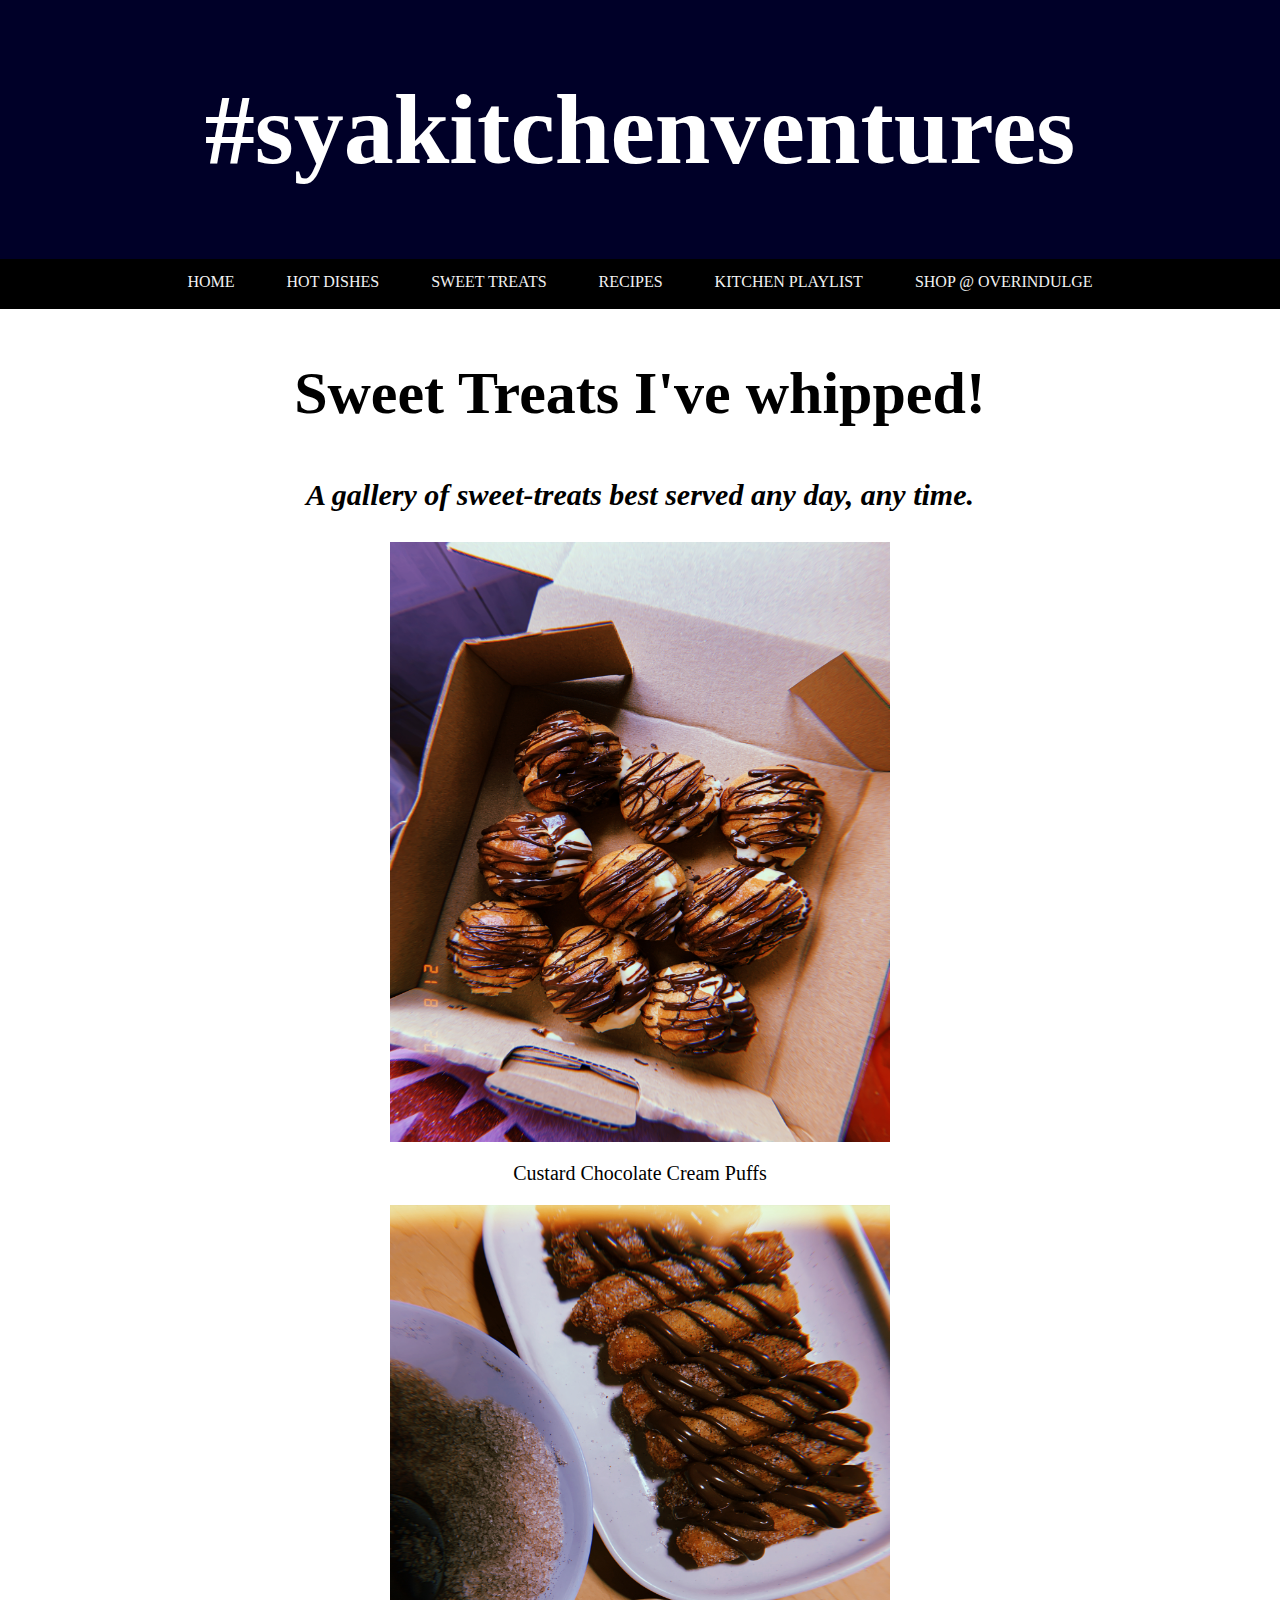
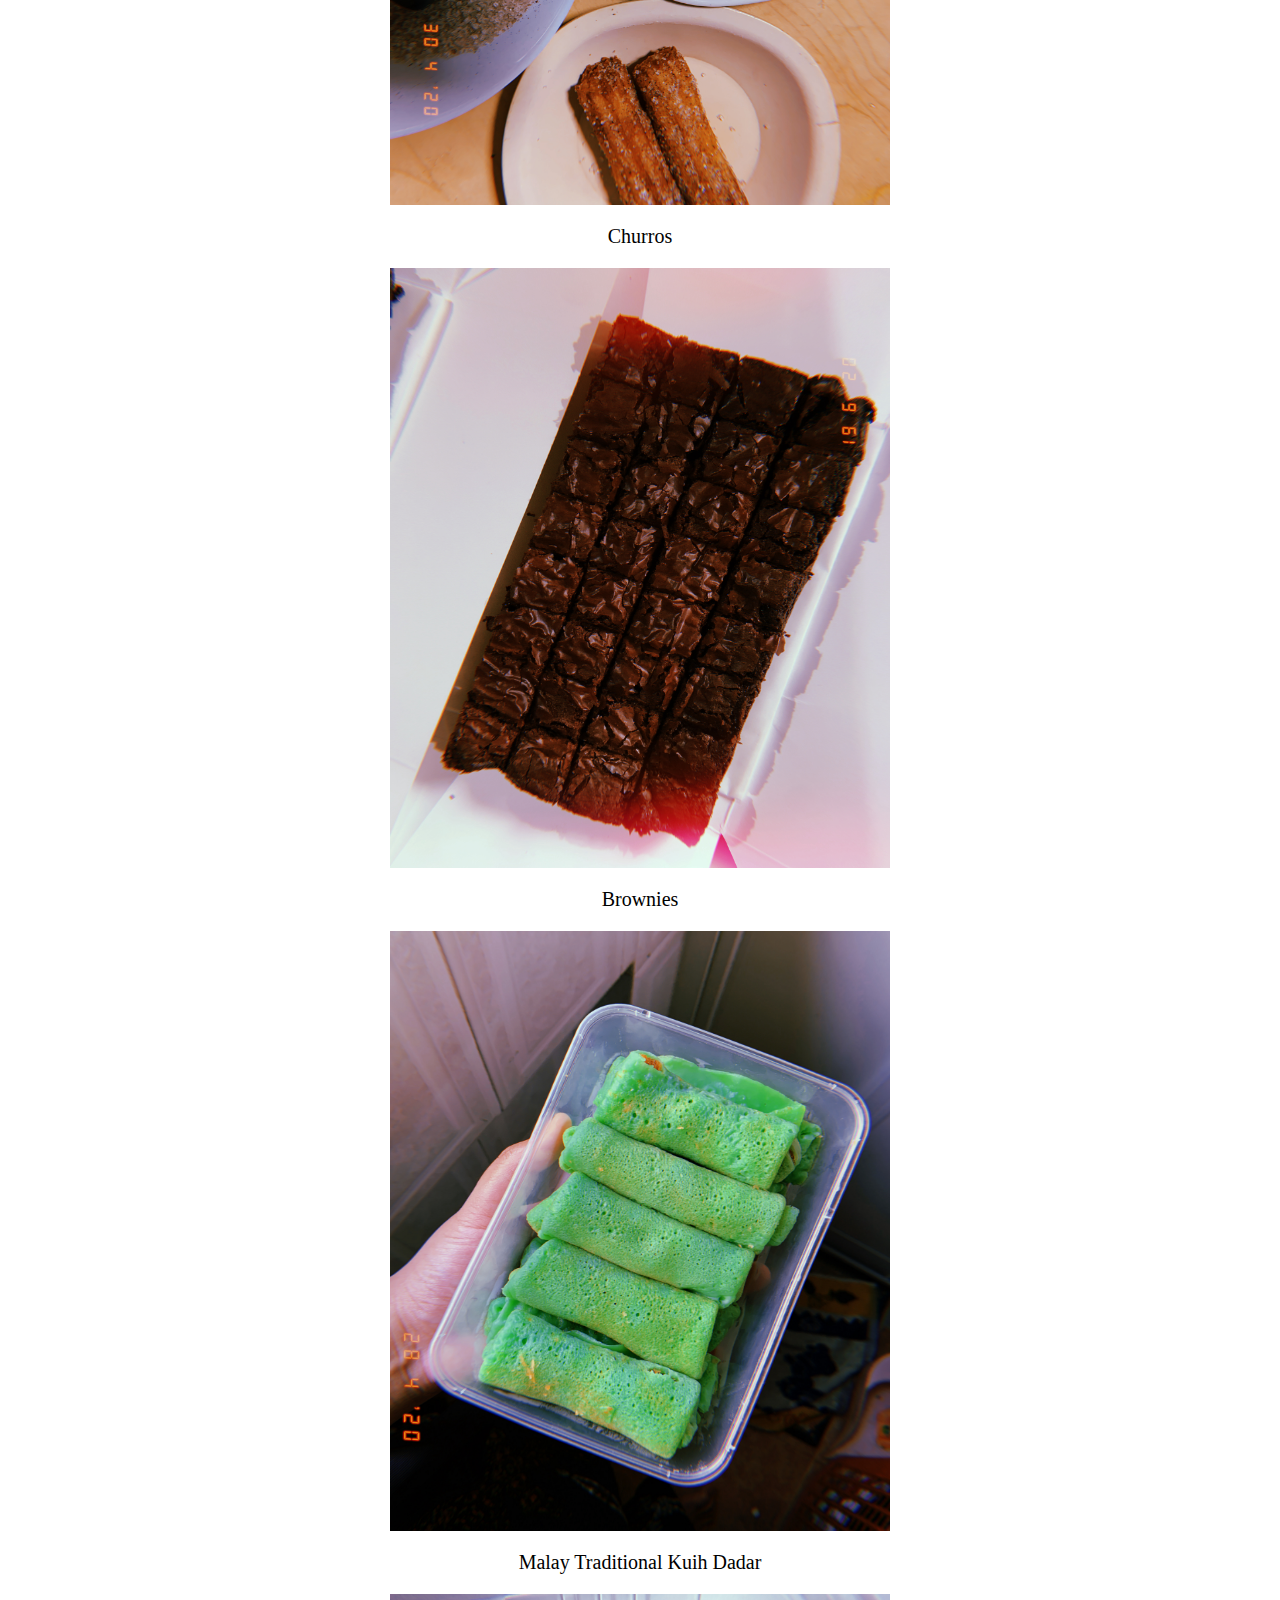
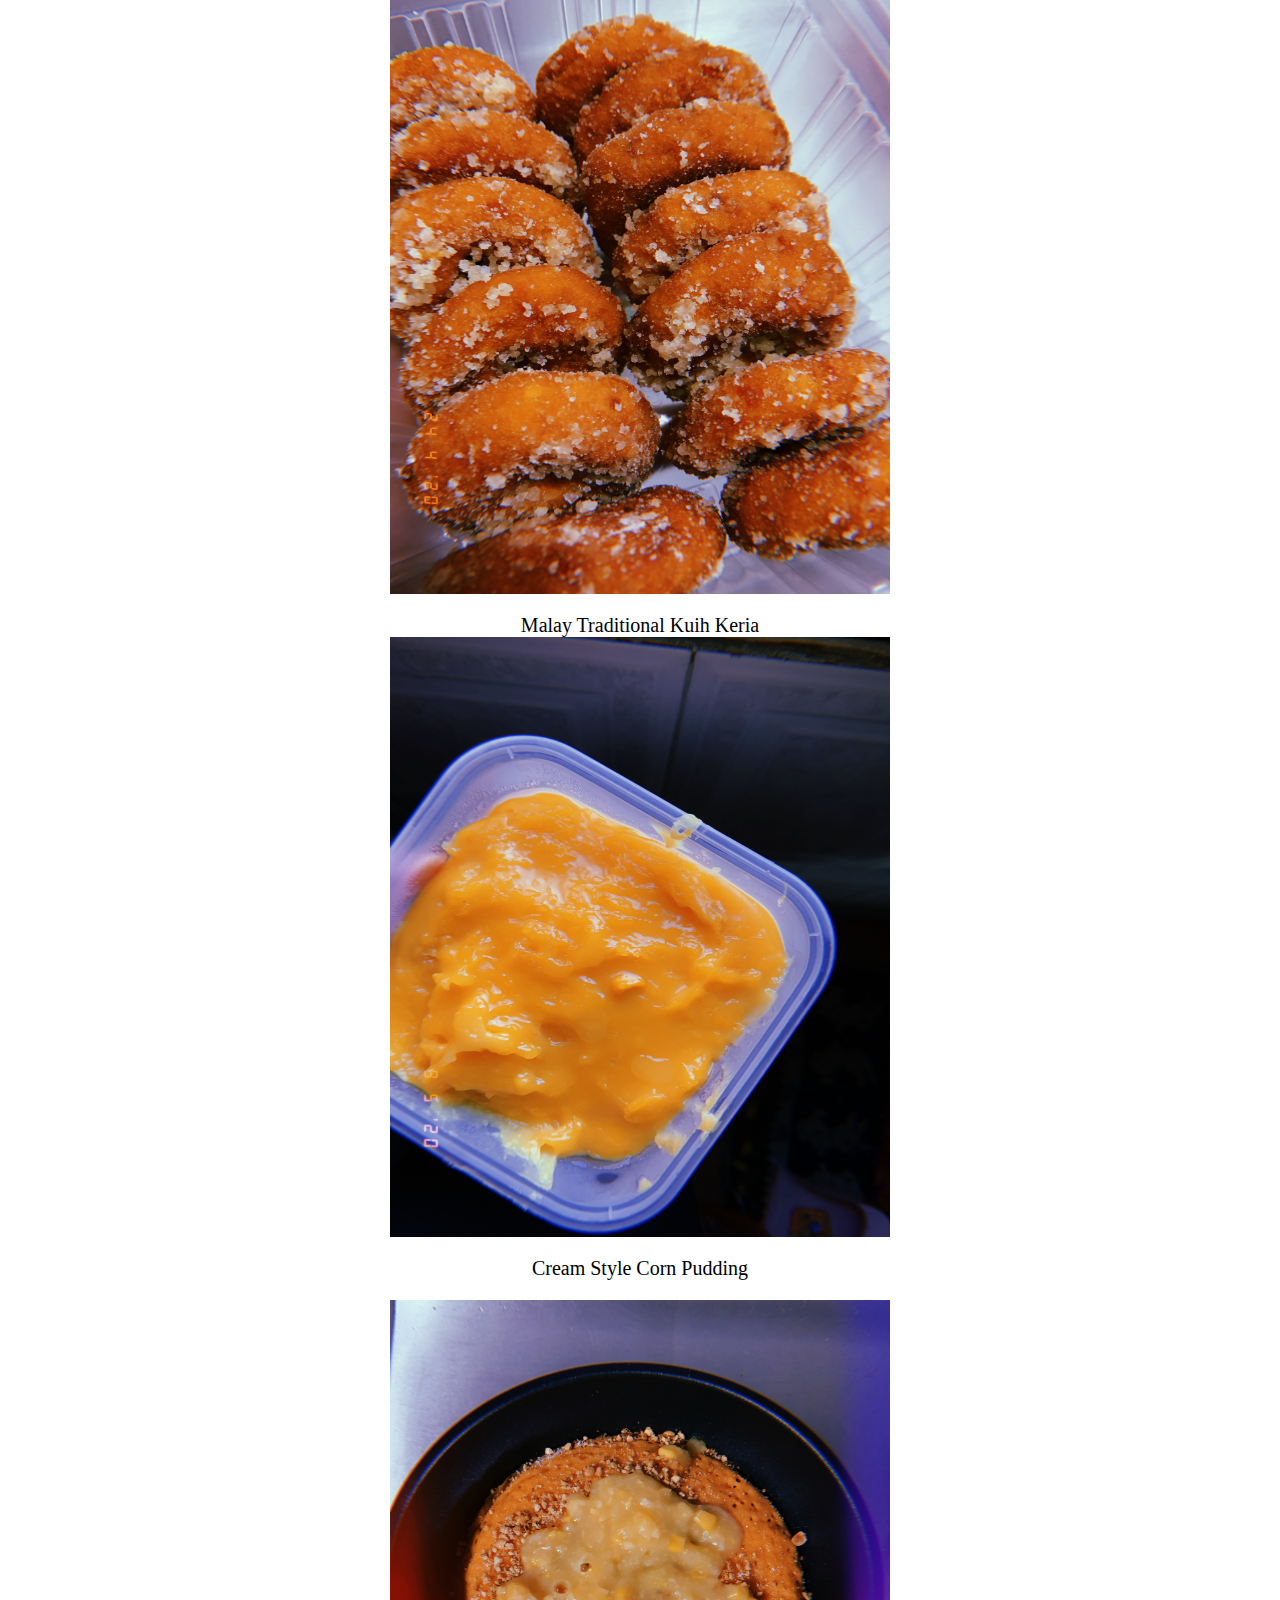
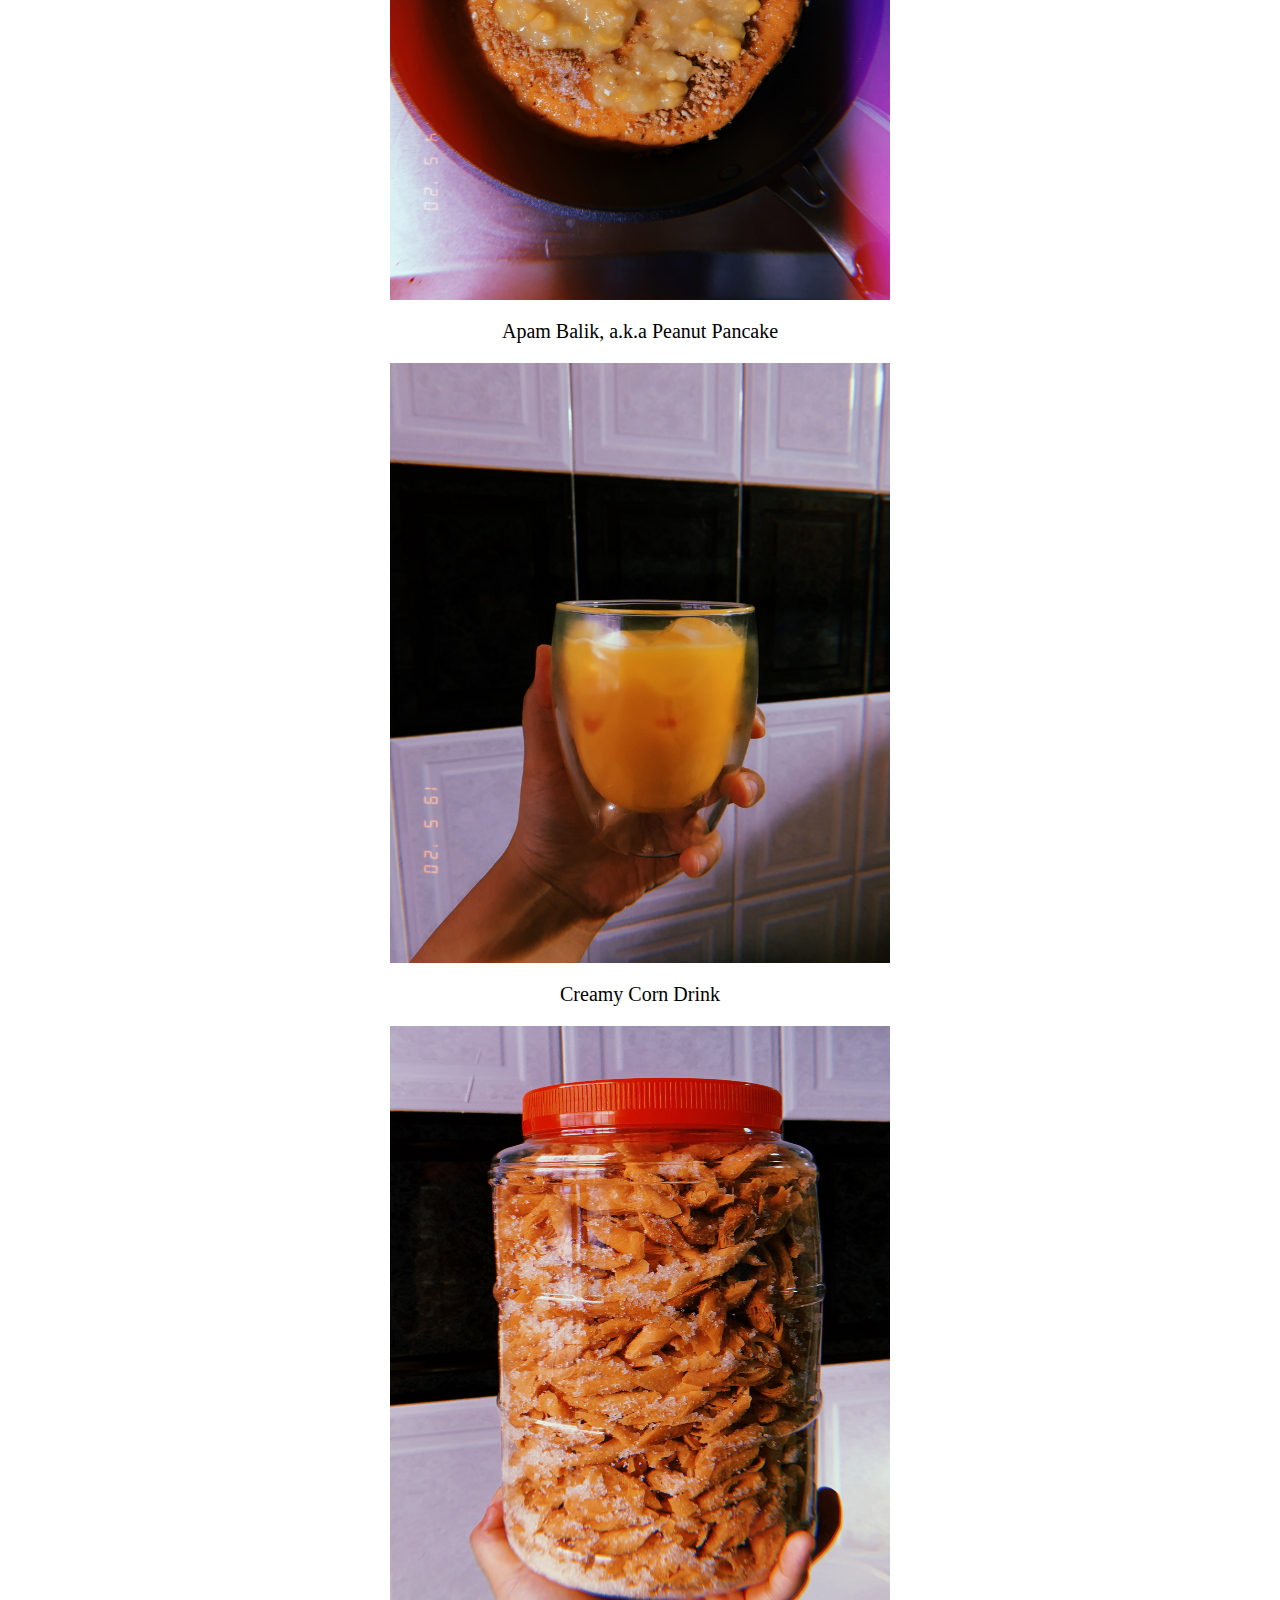
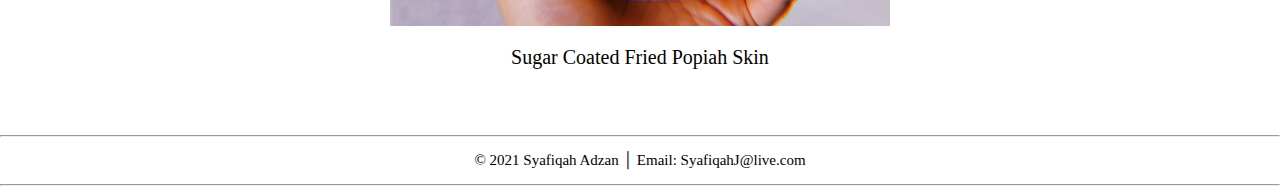
<file: page3.html>
<!DOCTYPE html>

<html lang="en">
<head>
<title>Syafiqah Adzan's Forte</title>
<meta charset="utf-8">
<meta name="viewport" content="width=device-width, initial-scale=1">
<style>
* {
  box-sizing: border-box;
}

body {
  margin: 0;
}

/* Style the header */
.header {
  background-color: #000028;
  padding: 5px;
  text-align: center;
}

/* Style the top navigation bar */
.topnav {
    position: absolute;
    left: 0px;
    height: 50px;
    background-color: black;
    width: 100%;
    display: flex;
    justify-content: center;
}

/* Style the topnav links */
.topnav a {
  float: left;
  display: block;
  color: #f2f2f2;
  text-align: center;
  padding: 14px 26px;
  text-decoration: none;
  Font-family:didot;
}

/* Change color on hover */
.topnav a:hover {
  background-color: #ddd;
  color: black;
}

img {
  display: block;
  margin-left: auto;
  margin-right: auto;
}

</style>
</head>
<body>

<div class="header">
 <h1 style="color:white; text-align:center; font-family:didot; font-size: 100px">#syakitchenventures</h1>
</div>

<div class="topnav">

  <a href="index.html">HOME</a>
  <a href="page2.html">HOT DISHES</a>
  <a href="#">SWEET TREATS</a>
  <a href="page4.html">RECIPES</a>
  <a href="page5.html">KITCHEN PLAYLIST</a>
  <a href="page6.html">SHOP @ OVERINDULGE</a>
</div>

<div style="margin-centre:25%;padding:50px 16px;height:6250px;">

  <h2 style="color:black; text-align:center; font-family:didot; font-size: 60px">Sweet Treats I've whipped!</h2>

  <h3 style="color:black; text-align:center; font-family:didot; font-size: 30px"><I>A gallery of sweet-treats best served any day, any time.</I></h3>

<img src="cp.jpeg" width="500" height="600" alt="Sya" title="Sya">
  <p style="color:black; text-align:center; font-family:didot; font-size: 20px">Custard Chocolate Cream Puffs</p>

<img src="c.jpeg" width="500" height="600" alt="Sya" title="Sya">
  <p style="color:black; text-align:center; font-family:didot; font-size: 20px">Churros</p>

<img src="b.jpeg" width="500" height="600" alt="Sya" title="Sya">
  <p style="color:black; text-align:center; font-family:didot; font-size: 20px">Brownies</p>

<img src="kd.jpeg" width="500" height="600" alt="Sya" title="Sya">
  <p style="color:black; text-align:center; font-family:didot; font-size: 20px">Malay Traditional Kuih Dadar</p>

<img src="k.jpeg" width="500" height="600" alt="Sya" title="Sya">
  <p style="color:black; text-align:center; font-family:didot; font-size: 20px">Malay Traditional Kuih Keria

<img src="cornp.jpeg" width="500" height="600" alt="Sya" title="Sya">
  <p style="color:black; text-align:center; font-family:didot; font-size: 20px">Cream Style Corn Pudding</p>

<img src="ab.jpeg" width="500" height="600" alt="Sya" title="Sya">
  <p style="color:black; text-align:center; font-family:didot; font-size: 20px">Apam Balik, a.k.a Peanut Pancake</p>

<img src="cd.jpeg" width="500" height="600" alt="Sya" title="Sya">
  <p style="color:black; text-align:center; font-family:didot; font-size: 20px">Creamy Corn Drink</p>

<img src="ll.jpeg" width="500" height="600" alt="Sya" title="Sya">
  <p style="color:black; text-align:center; font-family:didot; font-size: 20px">Sugar Coated Fried Popiah Skin</p>

</div>

<br>
<hr>

<footer>
<p style="color:black; text-align:center; font-family:didot; font-size: 15px">© 2021 Syafiqah Adzan &#x2502 Email: SyafiqahJ@live.com</p><hr>
</footer>

</body>
</html>
</file>
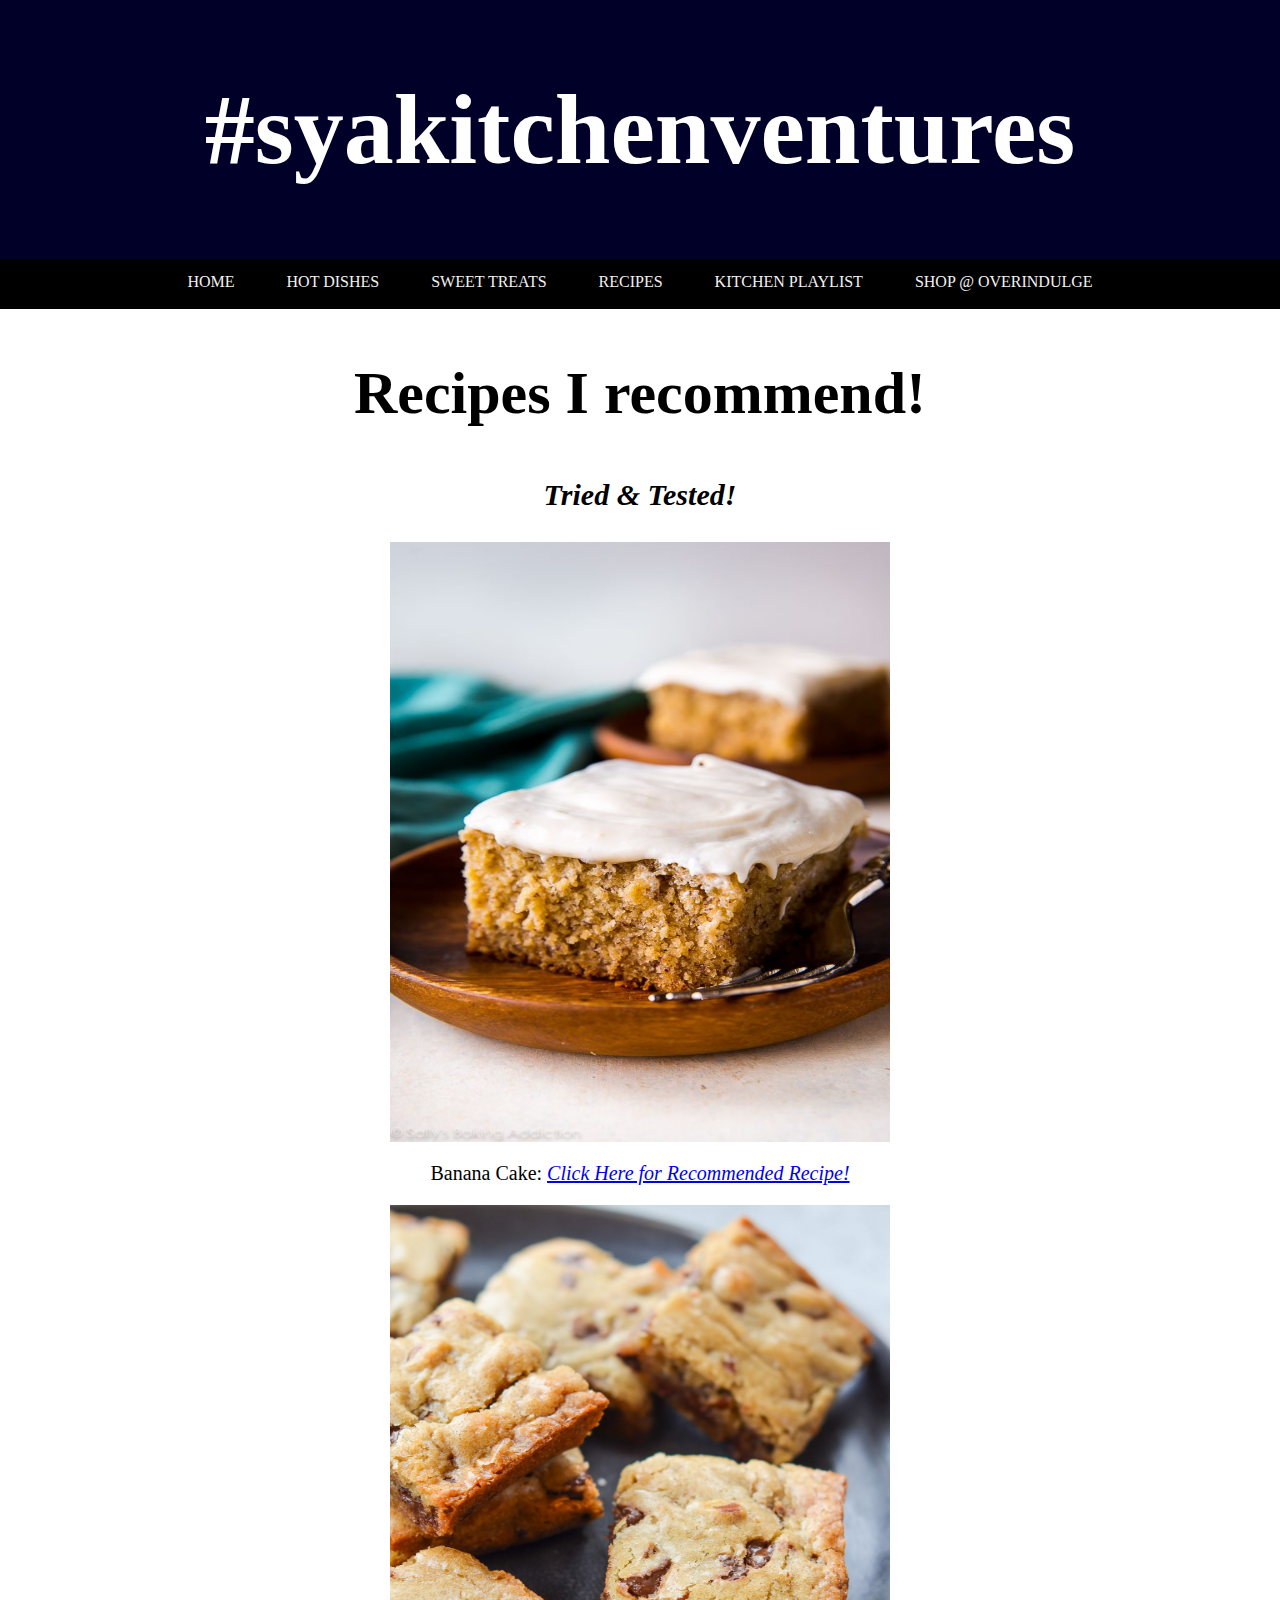
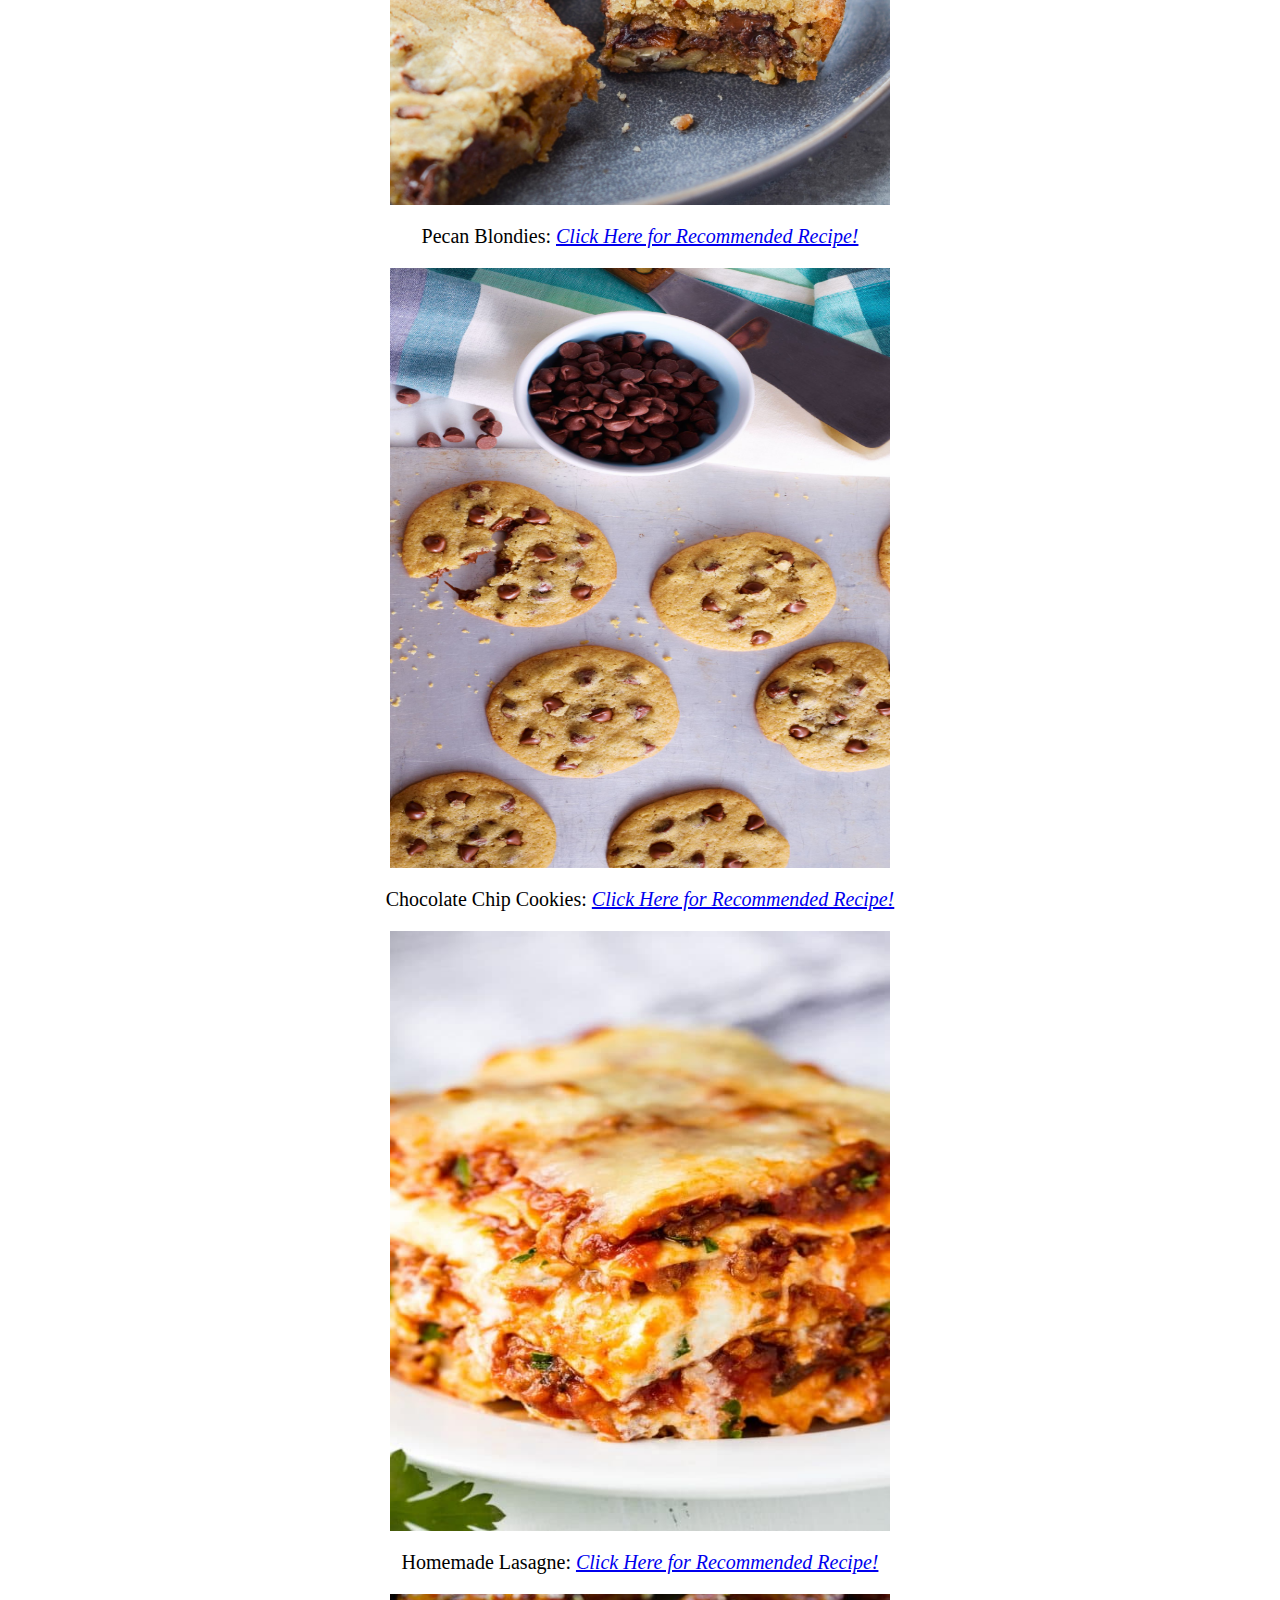
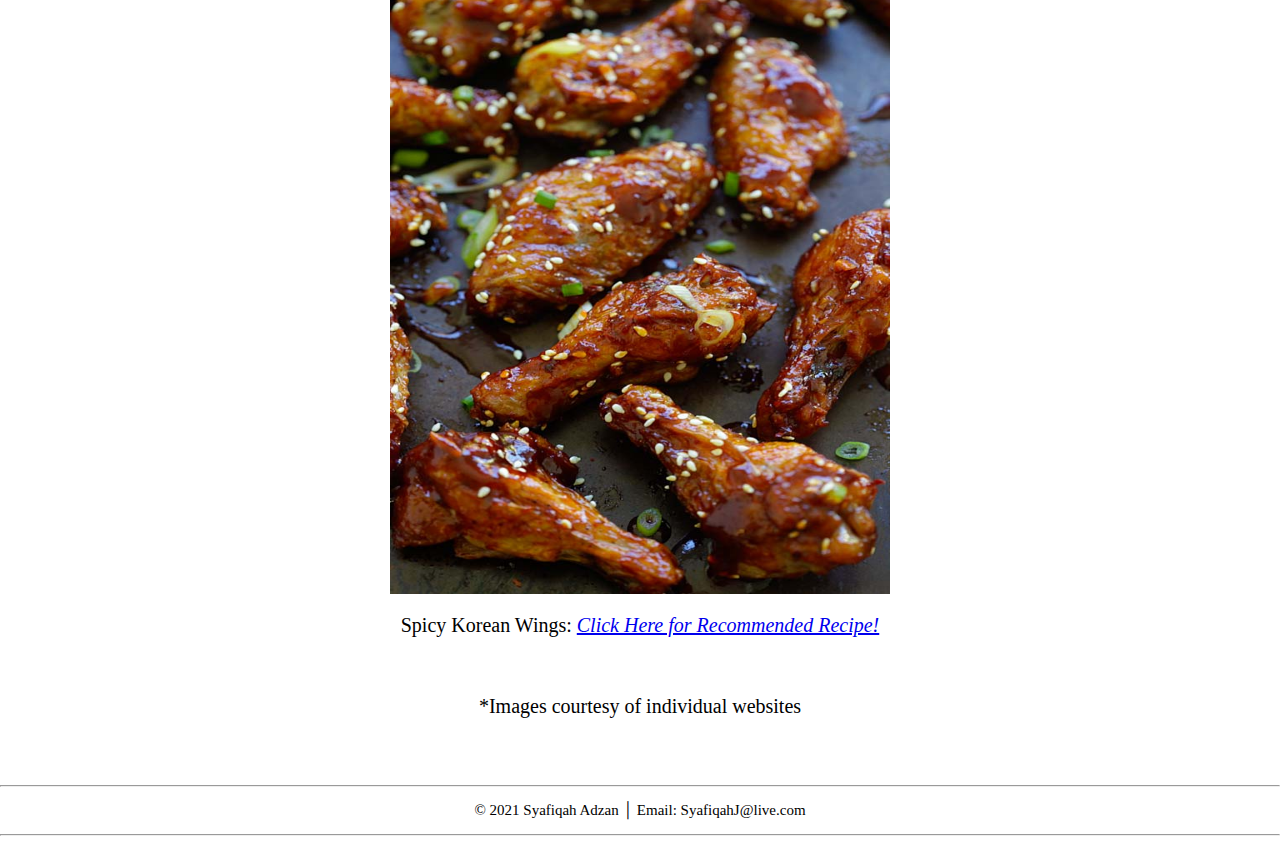
<file: page4.html>
<!DOCTYPE html>

<html lang="en">
<head>
<title>Syafiqah Adzan's Forte</title>
<meta charset="utf-8">
<meta name="viewport" content="width=device-width, initial-scale=1">
<style>
* {
  box-sizing: border-box;
}

body {
  margin: 0;
}

/* Style the header */
.header {
  background-color: #000028;
  padding: 5px;
  text-align: center;
}

/* Style the top navigation bar */
.topnav {
    position: absolute;
    left: 0px;
    height: 50px;
    background-color: black;
    width: 100%;
    display: flex;
    justify-content: center;
}

/* Style the topnav links */
.topnav a {
  float: left;
  display: block;
  color: #f2f2f2;
  text-align: center;
  padding: 14px 26px;
  text-decoration: none;
  Font-family:didot;
}

/* Change color on hover */
.topnav a:hover {
  background-color: #ddd;
  color: black;
}
img {
  display: block;
  margin-left: auto;
  margin-right: auto;
}

</style>
</head>
<body>

<div class="header">
 <h1 style="color:white; text-align:center; font-family:didot; font-size: 100px">#syakitchenventures</h1>
</div>

<div class="topnav">

  <a href="index.html">HOME</a>
  <a href="page2.html">HOT DISHES</a>
  <a href="page3.html">SWEET TREATS</a>
  <a href="#">RECIPES</a>
  <a href="page5.html">KITCHEN PLAYLIST</a>
  <a href="page6.html">SHOP @ OVERINDULGE</a>
</div>

<div style="margin-centre:25%;padding:50px 16px;height:3700px;">

  <h2 style="color:black; text-align:center; font-family:didot; font-size: 60px">Recipes I recommend!</h2>

  <h3 style="color:black; text-align:center; font-family:didot; font-size: 30px"><I>Tried & Tested!</I></h3>

<img src="banana.jpeg" width="500" height="600" alt="Sya" title="Sya">
<p style="font-family:didot; font-size: 20px; text-align: center">Banana Cake: <a href="https://sallysbakingaddiction.com/best-banana-cake/"><I>Click Here for Recommended Recipe!</I></a></p>

<img src="blondie.jpeg" width="500" height="600" alt="Sya" title="Sya">
<p style="font-family:didot; font-size: 20px; text-align: center">Pecan Blondies: <a href="https://www.onceuponachef.com/recipes/chocolate-chip-pecan-blondies.html"><I>Click Here for Recommended Recipe!</I></a></p>

<img src="ccc.jpeg" width="500" height="600" alt="Sya" title="Sya">
<p style="font-family:didot; font-size: 20px; text-align: center">Chocolate Chip Cookies: <a href="https://www.hersheyland.com/recipes/hersheys-classic-milk-chocolate-chip-cookies.html"><I>Click Here for Recommended Recipe!</I></a></p>

<img src="lsn.jpeg" width="500" height="600" alt="Sya" title="Sya">
<p style="font-family:didot; font-size: 20px; text-align: center">Homemade Lasagne: <a href="https://thestayathomechef.com/amazing-lasagna-recipe/"><I>Click Here for Recommended Recipe!</I></a></p>

<img src="kw.jpeg" width="500" height="600" alt="Sya" title="Sya">
<p style="font-family:didot; font-size: 20px; text-align: center">Spicy Korean Wings: <a href="https://rasamalaysia.com/spicy-korean-chicken-wings/"><I>Click Here for Recommended Recipe!</I></a></p>

<br>

<p style="color:black; text-align:center; font-family:didot; font-size: 20px">*Images courtesy of individual websites</p>

</div>

<br>
<hr>

<footer>
<p style="color:black; text-align:center; font-family:didot; font-size: 15px">© 2021 Syafiqah Adzan &#x2502 Email: SyafiqahJ@live.com</p><hr>
</footer>

</body>
</html>
</file>
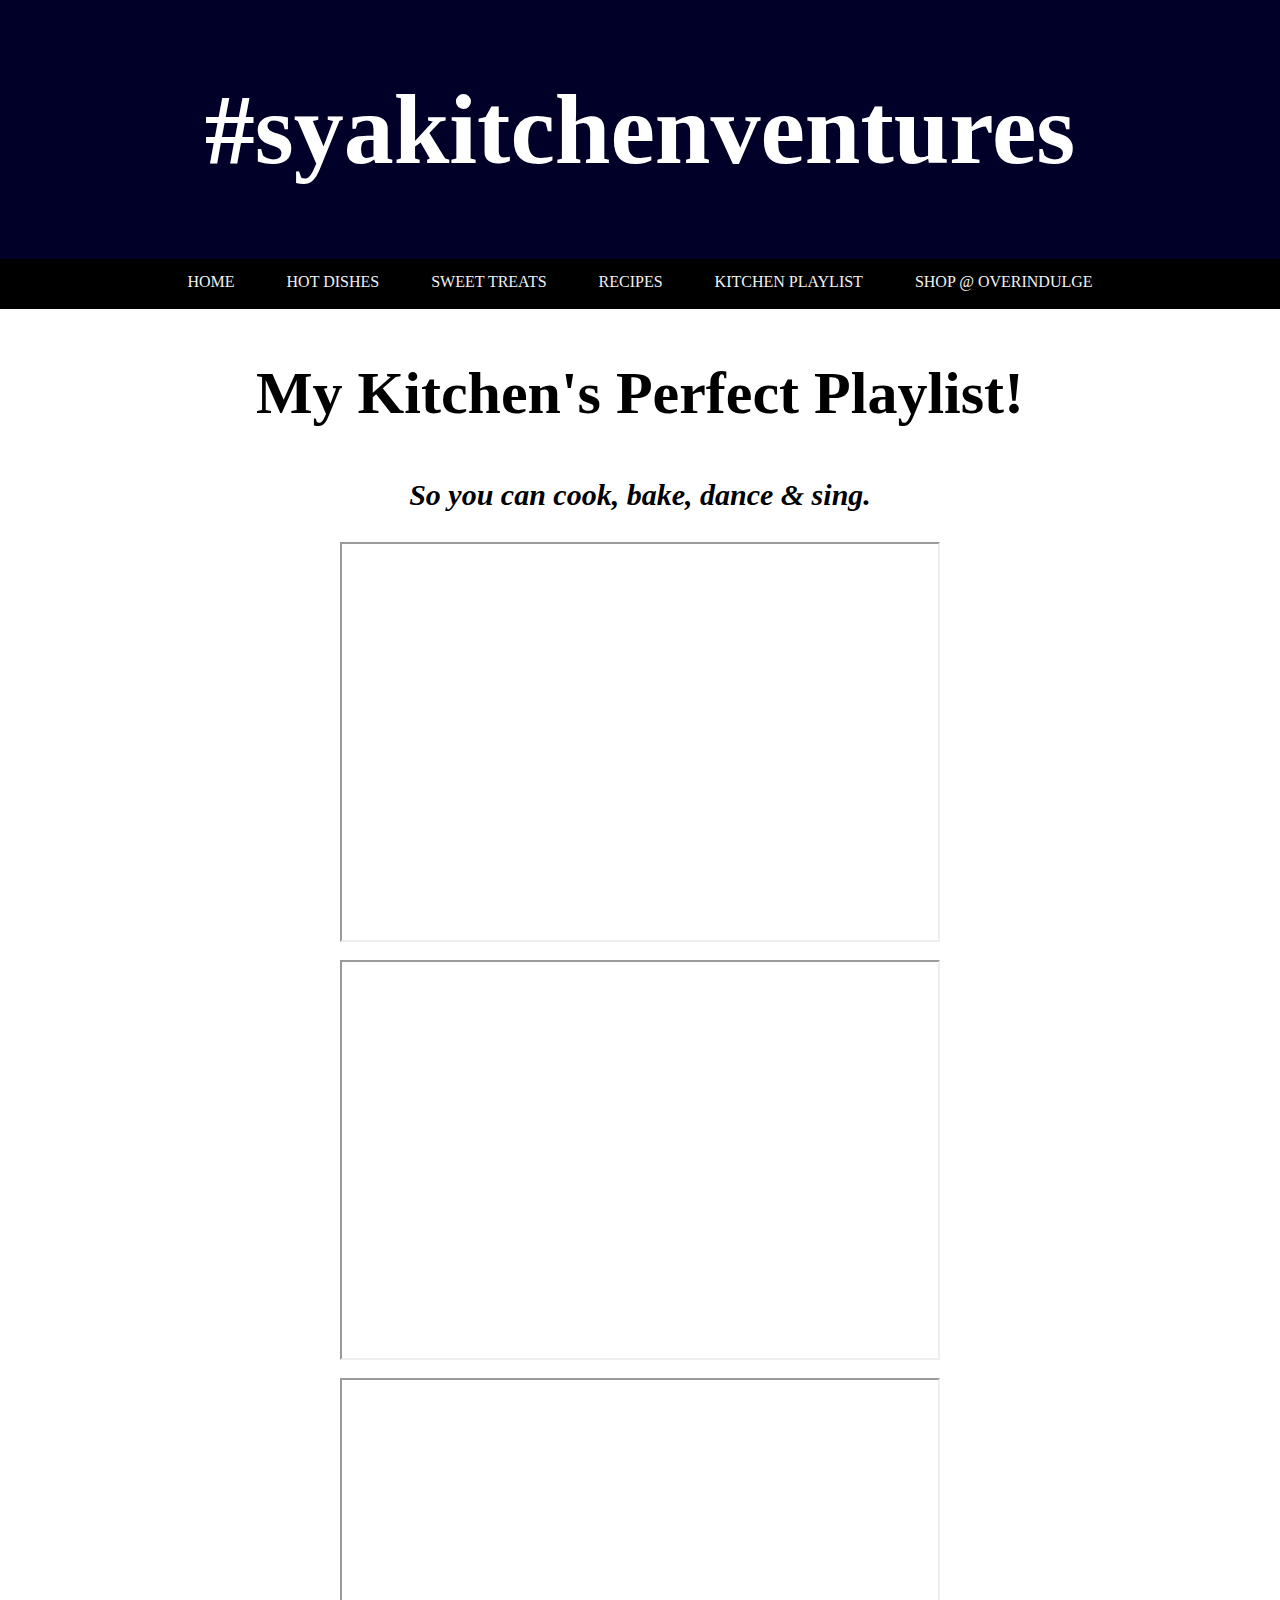
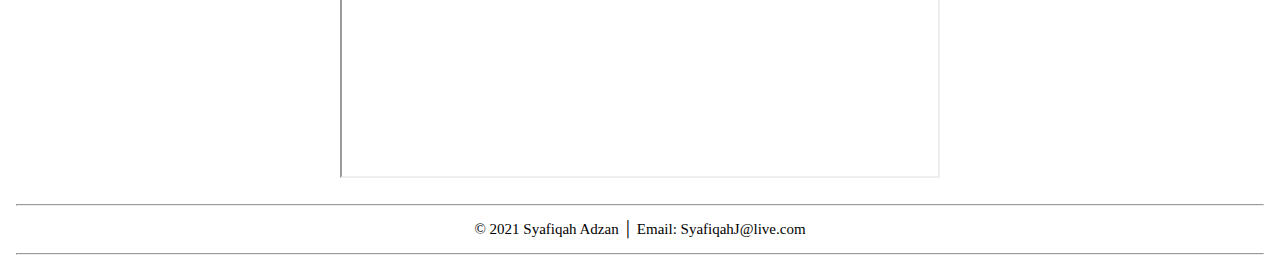
<file: page5.html>
<!DOCTYPE html>

<html lang="en">
<head>
<title>Syafiqah Adzan's Forte</title>
<meta charset="utf-8">
<meta name="viewport" content="width=device-width, initial-scale=1">
<style>
* {
  box-sizing: border-box;
}

body {
  margin: 0;
}

/* Style the header */
.header {
  background-color: #000028;
  padding: 5px;
  text-align: center;
}

/* Style the top navigation bar */
.topnav {
    position: absolute;
    left: 0px;
    height: 50px;
    background-color: black;
    width: 100%;
    display: flex;
    justify-content: center;
}

/* Style the topnav links */
.topnav a {
  float: left;
  display: block;
  color: #f2f2f2;
  text-align: center;
  padding: 14px 26px;
  text-decoration: none;
  Font-family:didot;
}

/* Change color on hover */
.topnav a:hover {
  background-color: #ddd;
  color: black;
}
iframe {
  display: block;
  margin-left: auto;
  margin-right: auto;
}
</style>
</head>
<body>

<div class="header">
 <h1 style="color:white; text-align:center; font-family:didot; font-size: 100px">#syakitchenventures</h1>
</div>

<div class="topnav">

  <a href="index.html">HOME</a>
  <a href="page2.html">HOT DISHES</a>
  <a href="page3.html">SWEET TREATS</a>
  <a href="page4.html">RECIPES</a>
  <a href="#">KITCHEN PLAYLIST</a>
  <a href="page6.html">SHOP @ OVERINDULGE</a>
</div>

<div style="margin-centre:25%;padding:50px 16px;height:1000px;">

  <h2 style="color:black; text-align:center; font-family:didot; font-size: 60px">My Kitchen's Perfect Playlist!</h2>

  <h3 style="color:black; text-align:center; font-family:didot; font-size: 30px"><I>So you can cook, bake, dance & sing. </I></h3>



<iframe width="600" height="400" src="https://www.youtube.com/embed/S4bqUlpnF20">
</iframe>

<br>

<iframe width="600" height="400" src="https://www.youtube.com/embed/9xCXv78xshQ">
</iframe>

<br>

<iframe width="600" height="400" src="https://www.youtube.com/embed/x7rm7k1N0Yo">
</iframe>



<br>
<hr>

<footer>
<p style="color:black; text-align:center; font-family:didot; font-size: 15px">© 2021 Syafiqah Adzan &#x2502 Email: SyafiqahJ@live.com</p><hr>
</footer>

</body>
</html>
</file>
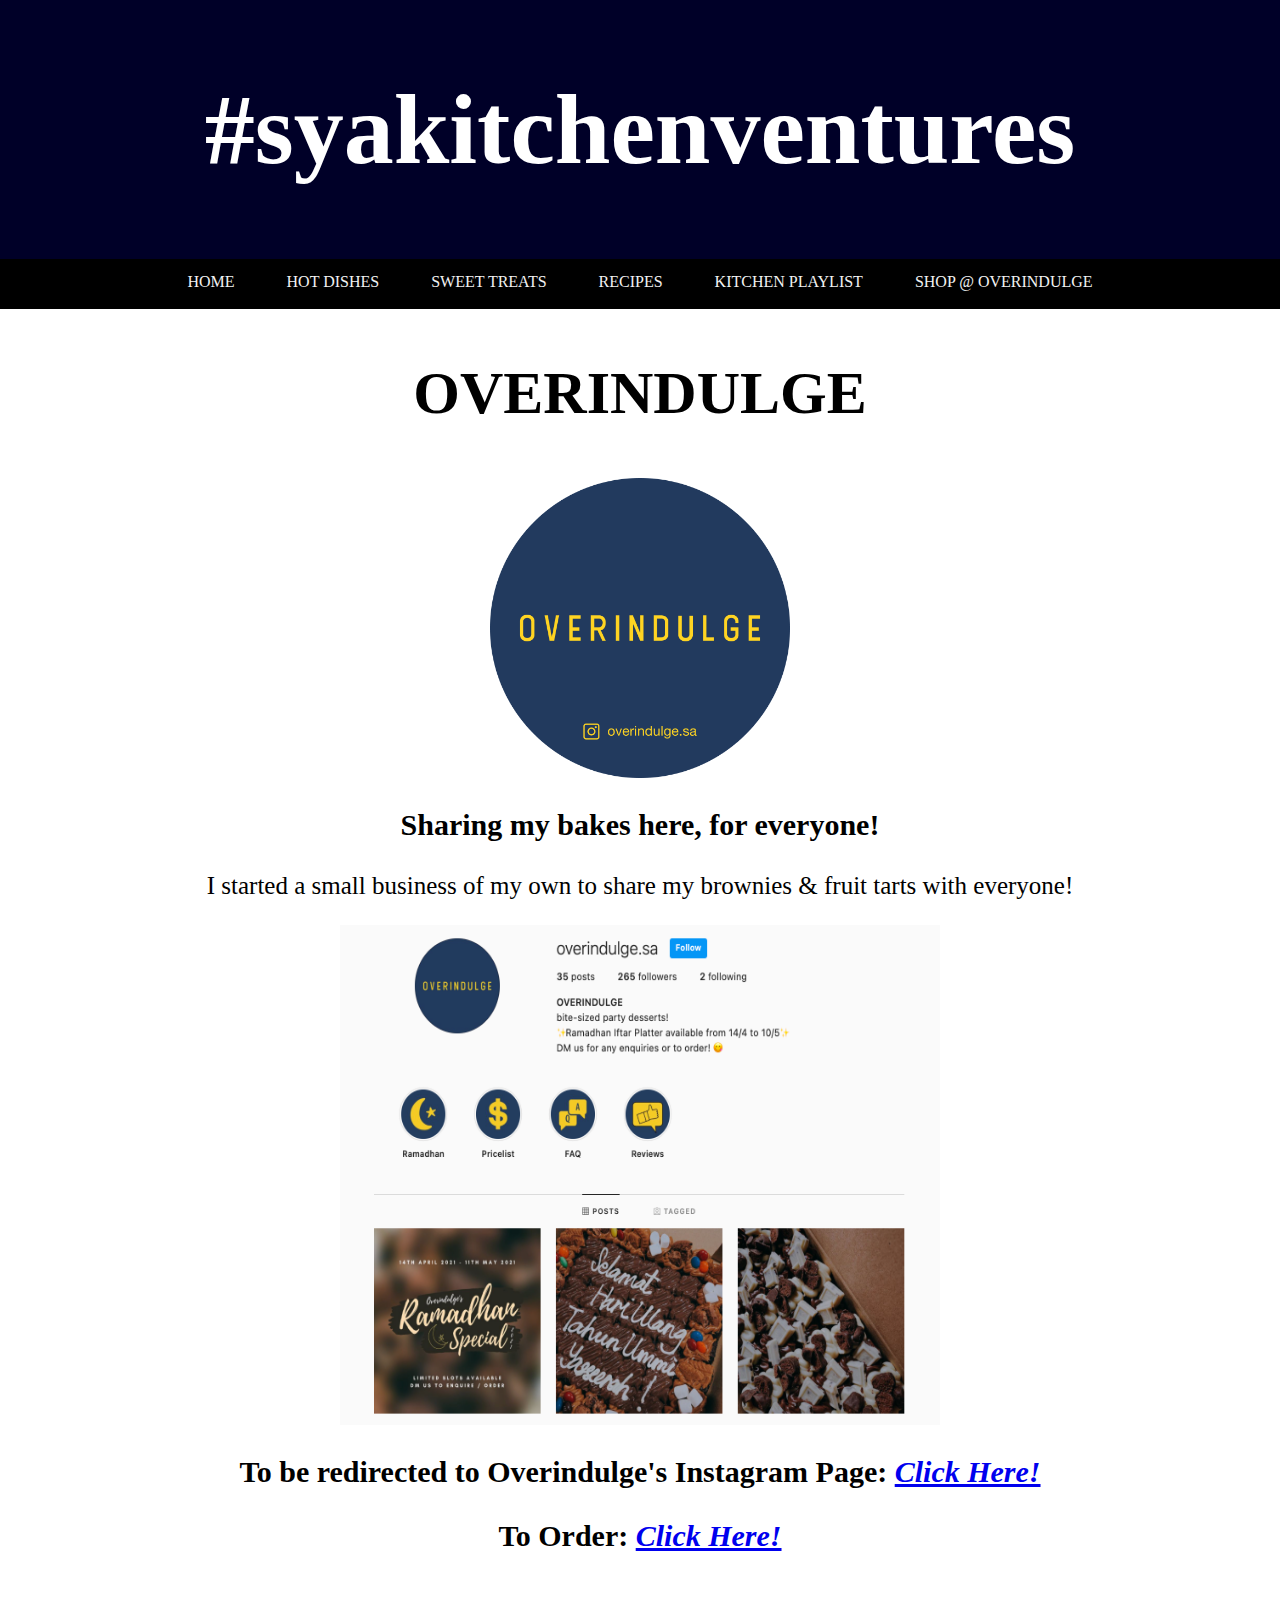
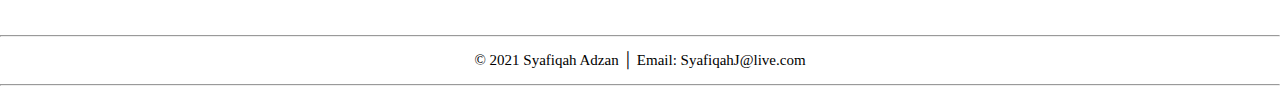
<file: page6.html>
<!DOCTYPE html>

<html lang="en">
<head>
<title>Syafiqah Adzan's Forte</title>
<meta charset="utf-8">
<meta name="viewport" content="width=device-width, initial-scale=1">
<style>
* {
  box-sizing: border-box;
}

body {
  margin: 0;
}

/* Style the header */
.header {
  background-color: #000028;
  padding: 5px;
  text-align: center;
}

/* Style the top navigation bar */
.topnav {
    position: absolute;
    left: 0px;
    height: 50px;
    background-color: black;
    width: 100%;
    display: flex;
    justify-content: center;
}

/* Style the topnav links */
.topnav a {
  float: left;
  display: block;
  color: #f2f2f2;
  text-align: center;
  padding: 14px 26px;
  text-decoration: none;
  Font-family:didot;
}

/* Change color on hover */
.topnav a:hover {
  background-color: #ddd;
  color: black;
}
img {
  display: block;
  margin-left: auto;
  margin-right: auto;
}
</style>
</head>
<body>

<div class="header">
 <h1 style="color:white; text-align:center; font-family:didot; font-size: 100px">#syakitchenventures</h1>
</div>

<div class="topnav">

  <a href="index.html">HOME</a>
  <a href="page2.html">HOT DISHES</a>
  <a href="page3.html">SWEET TREATS</a>
  <a href="page4.html">RECIPES</a>
  <a href="page5.html">KITCHEN PLAYLIST</a>
  <a href="#">SHOP @ OVERINDULGE</a>
</div>

<div style="margin-centre:25%;padding:50px 16px;height:1350px;">

  <h2 style="color:black; text-align:center; font-family:didot; font-size: 60px">OVERINDULGE</h2>

  <img src="oi.png" width="300" height="300" alt="Sya" title="Sya">

  <h3 style="color:black; text-align:center; font-family:didot; font-size: 30px">Sharing my bakes here, for everyone!</h3>

  <p style="color:black; text-align:center; font-family:didot; font-size: 25px">I started a small business of my own to share my brownies & fruit tarts with everyone!</p>

<img src="insta.png" width="600" height="500" alt="Sya" title="Sya">

<p style="font-family:didot; font-size: 30px; text-align: center"><b>To be redirected to Overindulge's Instagram Page: <a href="https://www.instagram.com/overindulge.sa/"><I>Click Here!</b></I></a></p>

<p style="font-family:didot; font-size: 30px; text-align: center"><b>To Order: <a href="https://wa.me/6590280914"><I>Click Here!</b></I></a></p>

</div>

<br>
<hr>

<footer>
<p style="color:black; text-align:center; font-family:didot; font-size: 15px">© 2021 Syafiqah Adzan &#x2502 Email: SyafiqahJ@live.com</p><hr>
</footer>

</body>
</html>
</file>
